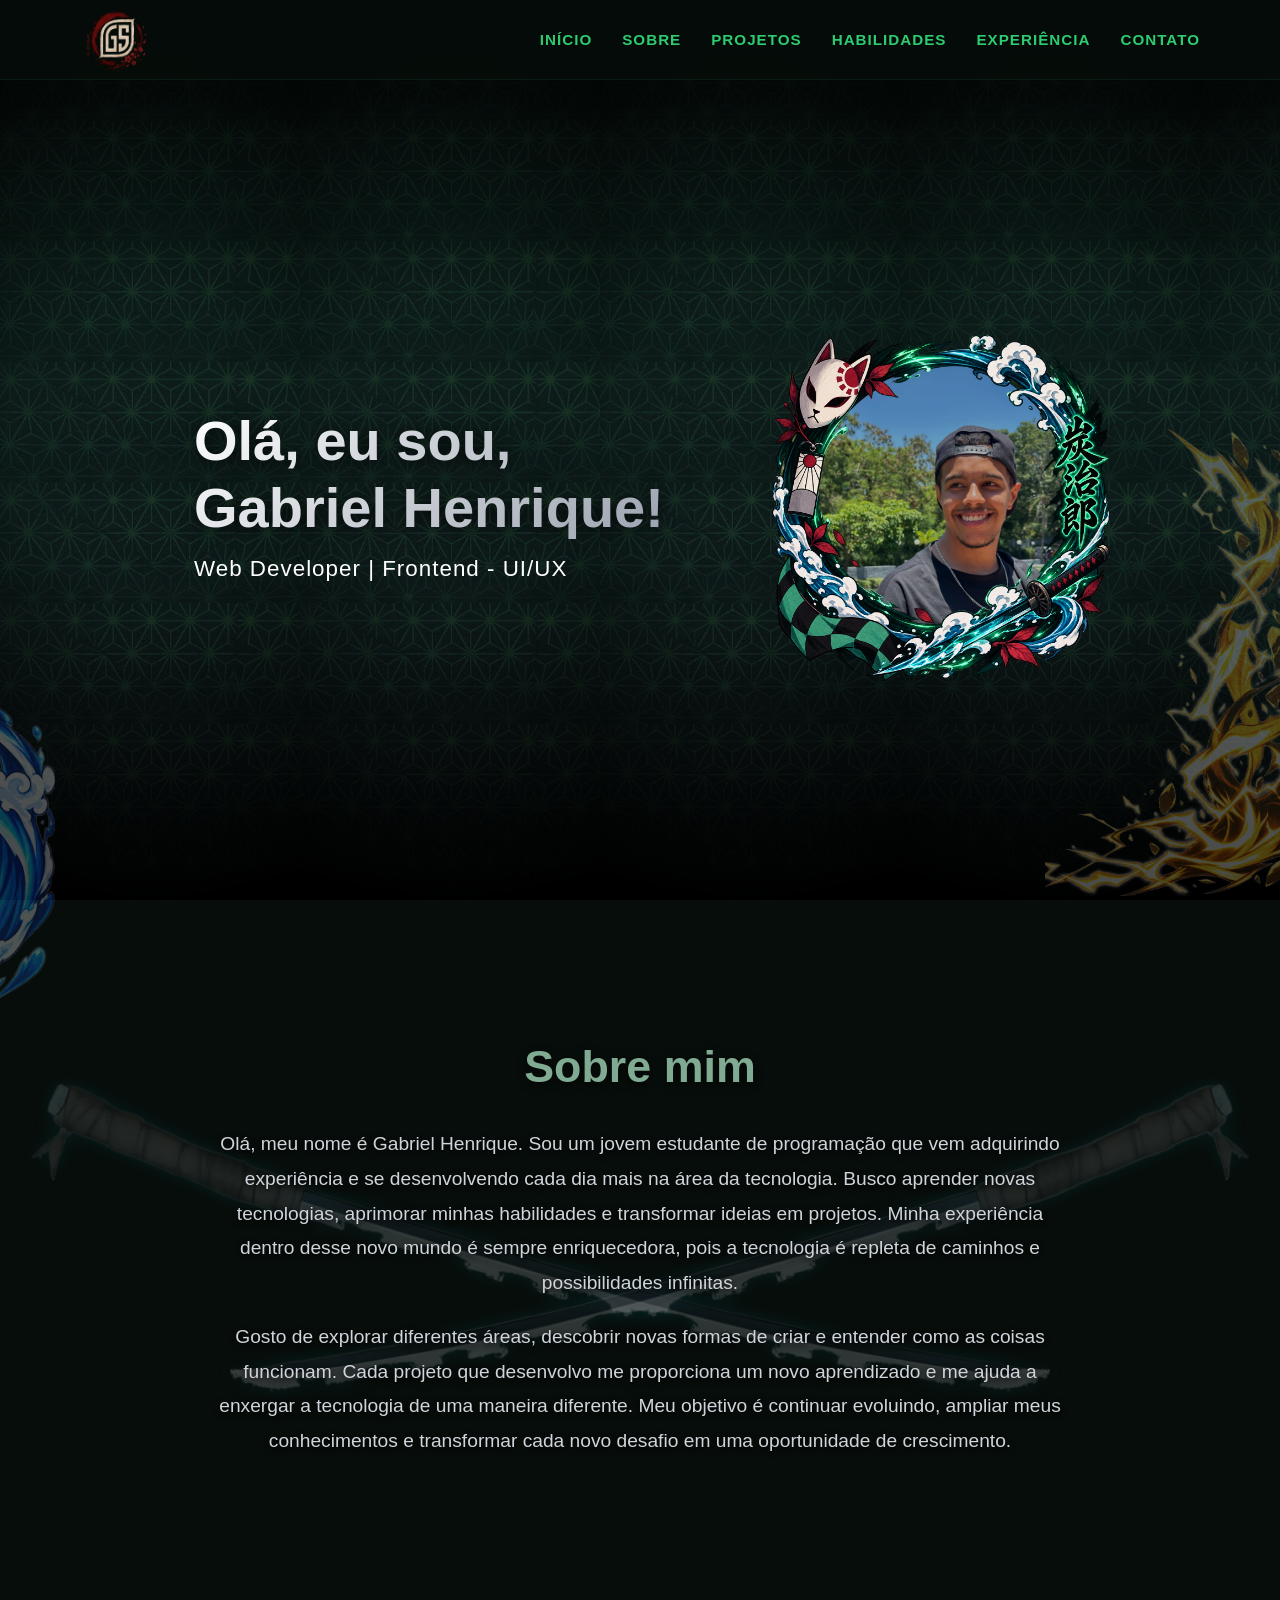
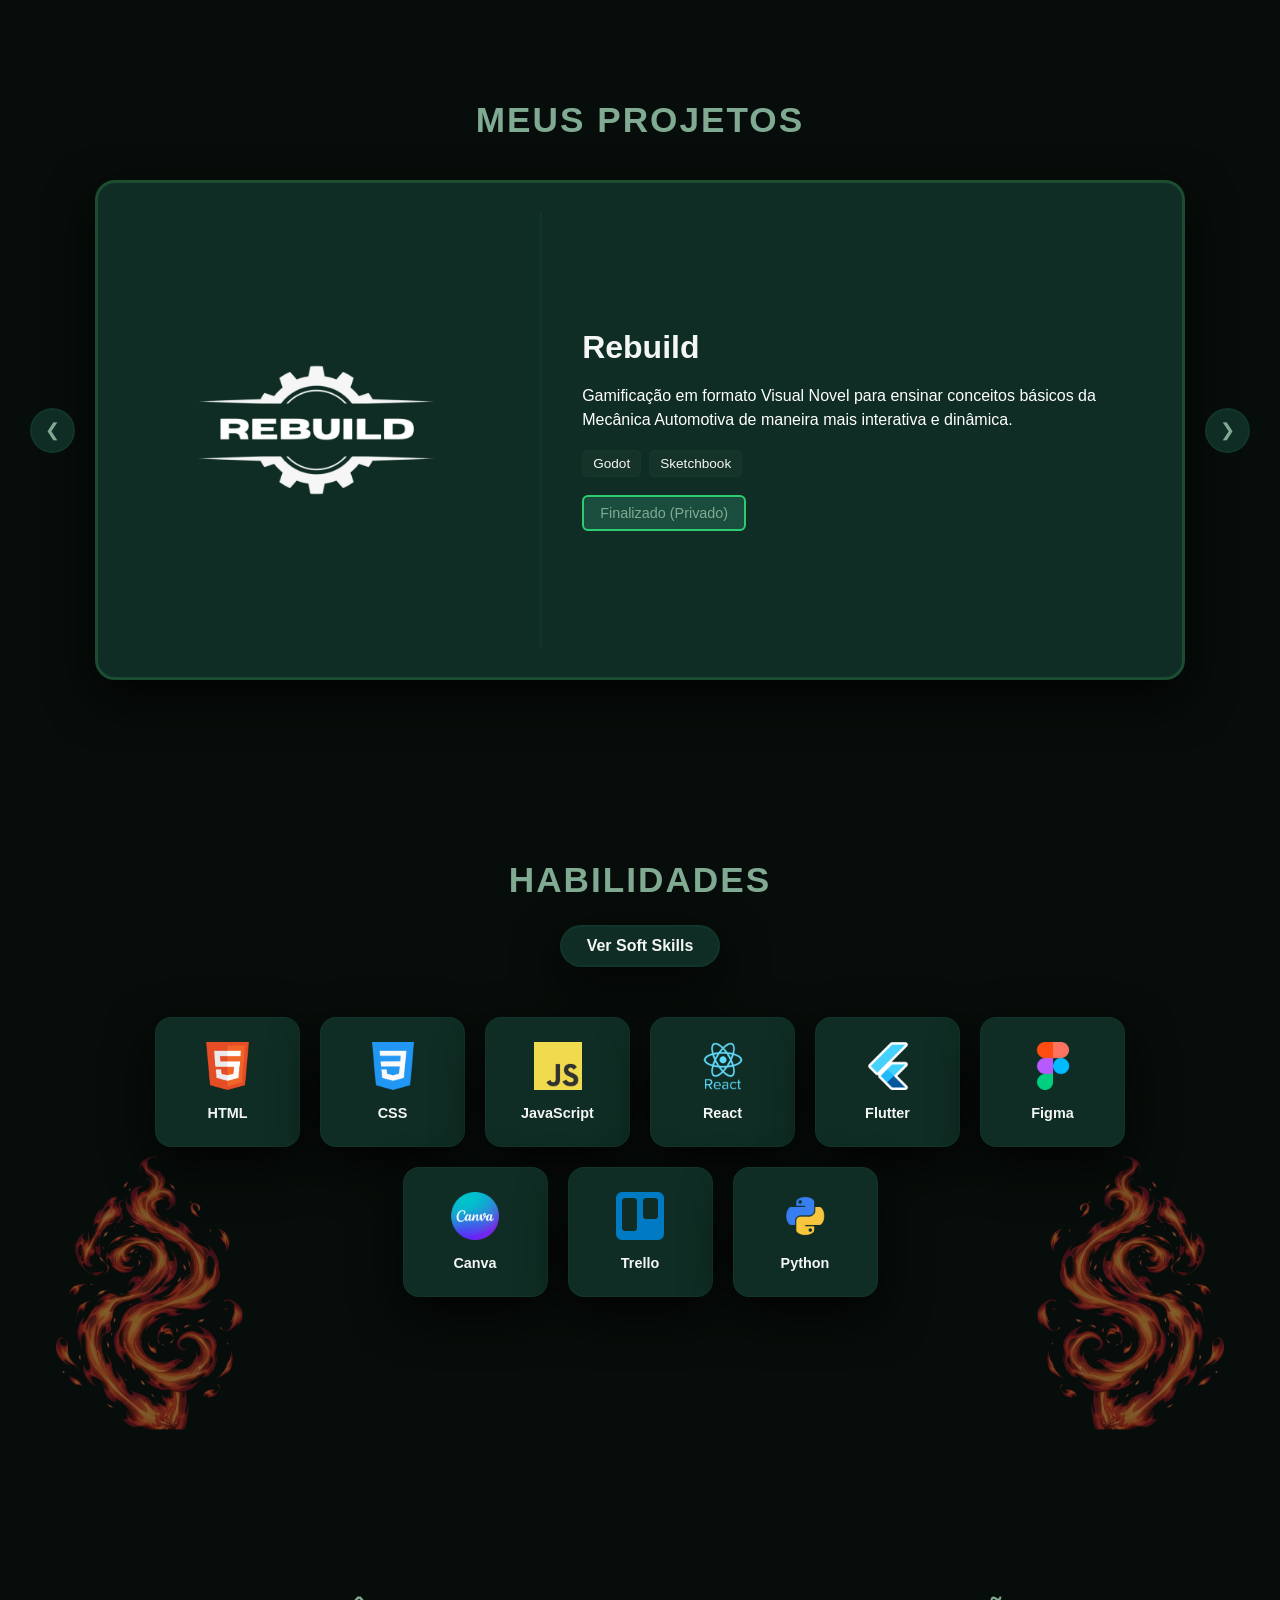
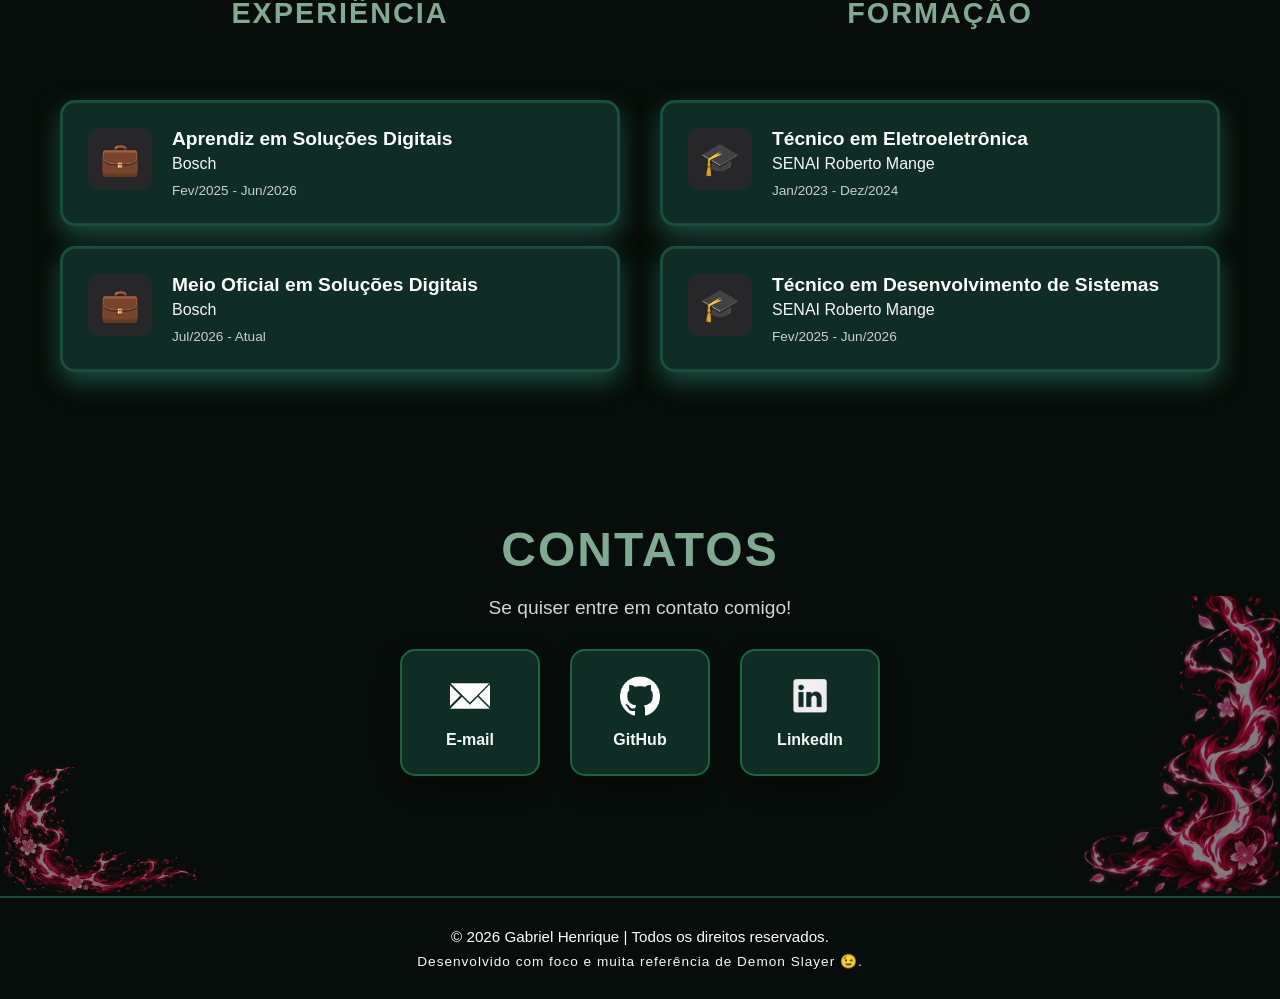
<file: index.html>
<!DOCTYPE html>
<html lang="pt-BR">

<head>
    <meta charset="UTF-8">
    <meta name="viewport" content="width=device-width, initial-scale=1.0">
    <title>Gabriel Santos | Portfólio</title>
    <link rel="stylesheet" href="style.css">
</head>

<body>

    <header class="meu-cabecalho">
        <nav class="barra-nav">
            <a href="#inicio" class="link-logo">
                <img src="assets/logo.png" alt="Logo" class="logo-img">
            </a>

            <button class="menu-hamburguer" id="menu-toggle" aria-label="Abrir Menu">
                <span class="linha"></span>
                <span class="linha"></span>
                <span class="linha"></span>
            </button>

            <ul class="menu-lista" id="menu-lista">
                <li><a href="#inicio">INÍCIO</a></li>
                <li><a href="#sobre">SOBRE</a></li>
                <li><a href="#projetos">PROJETOS</a></li>
                <li><a href="#habilidades">HABILIDADES</a></li>
                <li><a href="#experiencias">EXPERIÊNCIA</a></li>
                <li><a href="#contato">CONTATO</a></li>
            </ul>
        </nav>
    </header>

    <main>

        <!-- SEÇÃO INÍCIO -->
        <section class="inicio" id="inicio">
            <figure class="moldura-foto">
                <img src="assets/fotominha.jpg" alt="Minha foto" class="minha-foto">
                <img src="assets/moldura_img.png" alt="Moldura decorativa" class="moldura">
            </figure>
            
            <img src="assets/respiracao_agua.png" alt="Respiração da água" class="efeito-agua">
            <img src="assets/respiracao_trovao.png" alt="Respiração do Trovão" class="efeito-trovao">
            
            <div class="intro">
                <h1 class="titulo-principal">
                    Olá, eu sou,<br> Gabriel Henrique!
                </h1>
                <p class="cargo">Web Developer | Frontend - UI/UX</p>
                
                
            </div>
        </section>

        <!-- SEÇÃO SOBRE -->
        <section class="sobre" id="sobre">
            <div class="espadas-fundo">
                <img src="assets/inosuke_sword.png" alt="Espada esquerda" class="espada espada-esquerda">
                <img src="assets/inosuke_sword2.png" alt="Espada direita" class="espada espada-direita">
            </div>
 
            <h2>Sobre mim</h2>

            <div class="sobre-conteudo">
                <p> 
                    Olá, meu nome é Gabriel Henrique. Sou um jovem estudante de programação que vem adquirindo experiência e se desenvolvendo cada dia mais na área da tecnologia.
                    Busco aprender novas tecnologias, aprimorar minhas habilidades e transformar ideias em projetos. Minha experiência dentro desse novo mundo é sempre enriquecedora, pois a tecnologia é repleta de caminhos e possibilidades infinitas. 
                </p>

                <p>
                    Gosto de explorar diferentes áreas, descobrir novas formas de criar e entender como as coisas funcionam. Cada projeto que desenvolvo me proporciona um novo aprendizado e me ajuda a enxergar a tecnologia de uma maneira diferente. 
                    Meu objetivo é continuar evoluindo, ampliar meus conhecimentos e transformar cada novo desafio em uma oportunidade de crescimento.
                </p>
            </div>
        </section>

        <!-- SEÇÃO PROJETOS -->
        <section class="projetos" id="projetos">
            <h2>Meus Projetos</h2>

            <div class="carrossel">
                <button class="seta seta-esquerda">❮</button>
                
                <!-- PROJETO 1 -->
                <div class="projeto-card ativo" id="projeto-1">
                    <div class="projeto-imagem">
                        <img src="assets/logo-Rebuild.png" alt="Logo Projeto Rebuild">
                    </div>
                    <div class="projeto-info">
                        <h3>Rebuild</h3>
                        <p>Gamificação em formato Visual Novel para ensinar conceitos básicos da Mecânica Automotiva de maneira mais interativa e dinâmica.</p>
                        <div class="tecnologias">
                            <span>Godot</span>
                            <span>Sketchbook</span>
                        </div>
                        <button class="status-btn privado">Finalizado (Privado)</button>
                    </div>
                </div>

                <!-- PROJETO 2 -->
                <div class="projeto-card" id="projeto-2">
                    <div class="projeto-imagem">
                        <img src="assets/the-last-of-us.png" alt="Logo Projeto The Last of Us">
                    </div>
                    <div class="projeto-info">
                        <h3>The Last of Us</h3>
                        <p>Minigames com dinâmicas no universo de The Last of Us. Sobreviver ao apocalipse nunca foi tão divertido.</p>
                        <div class="tecnologias">
                            <span>React</span>
                            <span>CSS</span>
                            <span>JavaScript</span>
                        </div>
                        <a href="https://github.com/Bielsantzz/The-last-of-us.git" target="_blank" class="status-btn github">Ver no GitHub</a>
                    </div>
                </div>

                <button class="seta seta-direita">❯</button>
            </div>
        </section>

        <!-- HABILIDADES --> 
        <section class="skills-section" id="habilidades">
            
            <h2>Habilidades</h2>
            <button id="btn-toggle-skills" class="skills-toggle-btn">Ver Soft Skills</button>
            
            <div class="skills-wrapper">
                <!-- HARD SKILLS -->
                <div class="skills-bloco" id="bloco-hard">
                    <div class="skills-grid">
                        <div class="skill-item"><img src="assets/html-icon.png" alt="HTML"><span>HTML</span></div>
                        <div class="skill-item"><img src="assets/css-icon.png" alt="CSS"><span>CSS</span></div>
                        <div class="skill-item"><img src="assets/js-icon.png" alt="JavaScript"><span>JavaScript</span></div>
                        <div class="skill-item"><img src="assets/react.png" alt="React"><span>React</span></div>
                        <div class="skill-item"><img src="assets/flutter-icon.png" alt="Flutter"><span>Flutter</span></div>
                        <div class="skill-item"><img src="assets/figma-icon.png" alt="Figma"><span>Figma</span></div>
                        <div class="skill-item"><img src="assets/canva-icon.png" alt="Canva"><span>Canva</span></div>
                        <div class="skill-item"><img src="assets/Trello.png" alt="Trello"><span>Trello</span></div>
                        <div class="skill-item"><img src="assets/python-icon.png" alt="Python"><span>Python</span></div>
                    </div>
                </div>

                <!-- SOFT SKILLS -->   
                <div class="skills-bloco hidden" id="bloco-soft">
                    <div class="skills-grid">
                        <div class="skill-item"><img src="assets/equipe.png" alt="Trabalho em Equipe"><span>Trabalho em Equipe</span></div>
                        <div class="skill-item"><img src="assets/comunicacao.png" alt="Comunicação"><span>Comunicação</span></div>            
                        <div class="skill-item"><img src="assets/resiliencia.png" alt="Resiliência"><span>Resiliência</span></div>
                        <div class="skill-item"><img src="assets/pensamento.png" alt="Pensamento"><span>Pensamento Crítico</span></div>
                   </div>
                </div>
            </div>

            <img src="assets/hinokami.png" alt="hinokami Esquerdo" class="hinokami-decor-left">
            <img src="assets/hinokami.png" alt="hinokami Direito" class="hinokami-decor-right">
        </section>
        
        <!-- EXPERIÊNCIA E FORMAÇÃO -->
        <section class="curriculo-section" id="experiencias">
            <div class="curriculo-container">
                <div class="curriculo-coluna">
                    <h2>Experiência</h2>
                    
                    <div class="curriculo-card">
                        <div class="card-icon">💼</div>
                        <div class="card-info">
                            <h3>Aprendiz em Soluções Digitais</h3>
                            <p class="empresa">Bosch</p>
                            <span class="periodo">Fev/2025 - Jun/2026</span>
                        </div>
                    </div>
                    
                    <div class="curriculo-card">
                        <div class="card-icon">💼</div>
                        <div class="card-info">
                            <h3>Meio Oficial em Soluções Digitais</h3>
                            <p class="empresa">Bosch</p>
                            <span class="periodo">Jul/2026 - Atual</span>
                        </div>
                    </div>
                </div>
                
                <div class="curriculo-coluna">
                    <h2>Formação</h2>
                    
                    <div class="curriculo-card">
                        <div class="card-icon">🎓</div>
                        <div class="card-info">
                            <h3>Técnico em Eletroeletrônica</h3>
                            <p class="empresa">SENAI Roberto Mange</p>
                            <span class="periodo">Jan/2023 - Dez/2024</span>
                        </div>
                    </div>
                    
                    <div class="curriculo-card">
                        <div class="card-icon">🎓</div>
                        <div class="card-info">
                            <h3>Técnico em Desenvolvimento de Sistemas</h3>
                            <p class="empresa">SENAI Roberto Mange</p>
                            <span class="periodo">Fev/2025 - Jun/2026</span>
                        </div>
                    </div>
                </div>
            </div>
        </section>

        <!-- CONTATO -->
        <section class="contato-section" id="contato">
            <h2>Contatos</h2>
            <p>Se quiser entre em contato comigo!</p>
            
            <div class="contato-links">
                <a href="mailto:seu-email@exemplo.com" class="contato-card-social">
                    <img src="assets/email-icon.png" alt="E-mail"><span>E-mail</span>
                </a>

                <a href="https://github.com/Bielsantzz" target="_blank" class="contato-card-social">
                    <img src="assets/github-icon.png" alt="GitHub"><span>GitHub</span>
                </a>
                
                <a href="https://linkedin.com" target="_blank" class="contato-card-social">
                    <img src="assets/linkedin-icon.png" alt="LinkedIn"><span>LinkedIn</span>
                </a>
            </div>

            <img src="assets/kekkijutsu.png" alt="Kekkijutsu Esquerdo" class="kekkijutsu-decor-left">
            <img src="assets/kekkijutsu2.png" alt="Kekkijutsu Direito" class="kekkijutsu-decor-right">
        </section>
        
        <footer class="footer-section">
            <div class="footer-content">
                <p>&copy; 2026 Gabriel Henrique | Todos os direitos reservados.</p>
                <p class="footer-tema">Desenvolvido com foco e muita referência de Demon Slayer 😉.</p>
            </div>
        </footer>
        
    </main>
    
    <script src="settings.js"></script>
</body>

</html>
</file>
<file: style.css>
:root{
    --bg: #070d0a;                 
    --surface: rgba(255, 255, 255, 0.03);
    --ink: #f4f6f5;                 
    --muted: #81aa93;              
    --line: rgba(27, 77, 62, 0.25);  
    
    --haori-green: #1b4d3e;        
    --haori-dark: #0f2d24;         
    --green-neon: #2ecc71;         
    --green-glow: rgba(46, 204, 113, 0.35); 
    --shadow: 0 18px 48px rgba(0, 0, 0, 0.8);
    --glow: rgba(46, 204, 113, 0.25);
}



@import url('https://fonts.googleapis.com/css2?family=Montserrat:wght@300;400;500;600;700;800&display=swap');

* {
    margin: 0;
    padding: 0;
    box-sizing: border-box;
    font-family: 'Montserrat', sans-serif;
}

main{
    position: relative;
    overflow-x: hidden;
}

html {
    scroll-behavior: smooth;
    width: 100%;
    overflow-x: hidden;
}

body {
    background-color: var(--bg);
    background-image: 
        radial-gradient(circle at center, transparent 30%, rgb(0, 0, 0) 95%),
        linear-gradient(rgba(21, 102, 62, 0.192), rgba(31, 94, 62, 0.082)), 
        url('assets/haori.jpg'); 
    background-repeat: repeat;    
    background-size: 300px;       
    background-attachment: fixed; 
    color: var(--ink);
    width: 100%;
}

/* ==============================
   NAVBAR
================================= */

.meu-cabecalho {
    position: fixed;
    top: 0;
    left: 0;
    width: 100%;
    height: 80px;
    background: rgba(7, 13, 10, 0.85); 
    backdrop-filter: blur(10px);       
    border-bottom: 1px solid var(--line); 
    z-index: 1000;
    display: flex;
    align-items: center;
    box-sizing: border-box;
}

.barra-nav {
    max-width: 1200px;
    width: 100%;
    margin: 0 auto;
    padding: 0 40px;
    display: flex;
    justify-content: space-between;
    align-items: center;
}

.link-logo {
    display: flex;
    align-items: center;
}

.logo-img {
    height: 70px;
    width: auto;
    object-fit: contain;
    transition: transform 0.3s ease;
}

.logo-img:hover {
    transform: scale(1.05);
}

.menu-lista {
    list-style: none;
    display: flex;
    gap: 30px;
    margin: 0;
    padding: 0;
}

.menu-lista li a {
    color: var(--green-neon);
    text-decoration: none;
    font-size: 0.95rem;
    font-weight: 600;
    letter-spacing: 1px;
    transition: color 0.3s ease, text-shadow 0.3s ease;
    position: relative;
    padding: 5px 0;
}

.menu-lista li a:hover {
    color: var(--ink);
    text-shadow: 0 0 10px var(--green-neon);
}

.menu-lista li a::after {
    content: '';
    position: absolute;
    bottom: 0;
    left: 0;
    width: 0;
    height: 2px;
    background-color: var(--green-neon);
    transition: width 0.3s ease;
}

.menu-lista li a:hover::after {
    width: 100%;
}

main {
    padding-top: 115px;
}

/* ==============================
   SEÇÃO INÍCIO 
================================= */

.inicio {
    min-height: calc(100vh - 115px);
    width: 100%;
    display: flex;
    align-items: center;
    justify-content: center;
    gap: 8vw;
    padding: 60px 5vw;
    box-sizing: border-box;
    flex-direction: row-reverse;
    text-align: left;
    position: relative;
}

.intro {
    position: relative;
    max-width: 550px;
    animation: surgirDaSombra 1s cubic-bezier(0.16, 1, 0.3, 1) forwards;
}

.inicio h1.titulo-principal {
    position: relative;
    font-size: 3.5rem;
    font-weight: 850;
    line-height: 1.2;
    margin-bottom: 15px;
    text-align: left;
    display: block;
    background: linear-gradient(135deg, #ffffff 0%, #d1d5db 40%, #9ca3af 100%);
    -webkit-background-clip: text;
    -webkit-text-fill-color: transparent;
    filter: drop-shadow(0 2px 8px rgba(0, 0, 0, 0.7));
}

.inicio p.cargo {
    font-size: 1.4rem;
    color: #ffff;
    margin-bottom: 25px;
    text-align: left;
    letter-spacing: 1px;
}

/* ==============================
   MOLDURA DA FOTO E EFEITOS
================================= */

.moldura-foto {
    position: relative;
    width: 320px;
    height: 350px;
    flex-shrink: 0;
    display: flex;
    align-items: center;
    justify-content: center;
    overflow: visible; 
    animation: surgirDaSombra 1.2s cubic-bezier(0.16, 1, 0.3, 1) 0.2s forwards;
    opacity: 0;
}

.minha-foto {
    width: 300px;
    height: 300px;
    border-radius: 50%;
    object-fit: cover;
    position: absolute;
    top: 50%;
    left: 50%;
    transform: translate(-50%, -50%);
    z-index: 2;
}

.moldura {
    width: 350px;
    height: 350px;
    position: absolute;
    top: 0;
    left: 0;
    z-index: 3;
    pointer-events: none;
    object-fit: contain;
}

.efeito-agua {
    position: absolute;
    width: 250px; 
    height: auto;
    top: 70%;
    left: -70px;
    transform: translate(-50%);
    z-index: 1; 
    pointer-events: none;
    opacity: 0.3;   
}

.efeito-trovao {
    position: absolute;
    width: 250px; 
    height: auto;
    top: 40%;
    right: -140px;
    transform: translate(-50%);
    z-index: 1; 
    pointer-events: none;
    opacity: 0.3;   
}


@keyframes surgirDaSombra {
    0% { opacity: 0; transform: translateY(30px) scale(0.95); }
    100% { opacity: 1; transform: translateY(0) scale(1); }
}

/* ==============================
   SEÇÃO SOBRE MIM & ESPADAS
================================= */

.sobre {
    width: 100%;
    min-height: 80vh;
    position: relative;
    display: flex;
    flex-direction: column;
    align-items: center;
    justify-content: center;
    gap: 25px;
    padding: 80px 20px;
    scroll-margin-top: 80px;
}

.sobre h2 {
    font-size: 2.8rem;
    font-weight: 850;
    text-align: center;
    position: relative;
    z-index: 2;
    color: var(--muted);
    filter: drop-shadow(0 2px 4px rgba(0, 0, 0, 0.6));
    margin-bottom: 10px;
}

.sobre-conteudo {
    position: relative;
    max-width: 850px;
    width: 100%;
    text-align: center;
    z-index: 2; 
}

.sobre-conteudo p {
    font-size: 1.2rem;
    color: #d1d5db;
    line-height: 1.8;
    margin-bottom: 20px;
    text-shadow: 0 2px 6px rgba(0, 0, 0, 0.9); 
}

.espadas-fundo {
    position: absolute;
    width: 600px;
    height: 430px;
    top: 50%;
    left: 50%;
    transform: translate(-50%, -50%);
    z-index: 1;
    pointer-events: none;
}

.espada {
    position: absolute;
    width: 500px;
    height: auto;
    top: 50%;
    left: 50%;
    opacity: 0.2;
    pointer-events: none;
    filter: drop-shadow(0 0 10px rgba(10, 153, 189, 0.61)); 
}

.espada-esquerda { transform: translate(-70%, -50%) rotate(-75deg); }
.espada-direita { transform: translate(-30%, -50%) rotate(75deg); }

/* ==============================
   MEUS PROJETOS
================================= */

.projetos {
    width: 100%;
    min-height: 80vh;
    padding: 80px 20px;
    box-sizing: border-box;
    text-align: center;
    position: relative;
}

.projetos h2 {
    font-size: 2.2rem;
    color: var(--muted);
    margin-bottom: 40px;
    font-weight: 700;
    letter-spacing: 2px;
    text-transform: uppercase;
}

.carrossel {
    display: flex;
    justify-content: center;
    align-items: center;
    gap: 20px;
    position: relative;
    max-width: 1300px;
    margin: 0 auto;
    padding: 0 10px;
}

.projeto-card {
    width: 100%;
    height: 500px;
    max-width: 2050px;
    background: var(--haori-dark);
    border: 3px solid #1c4d30; 
    border-radius: 20px;
    padding: 30px;
    box-sizing: border-box;
    display: none; 
    flex-direction: row;
    align-items: center;
    gap: 40px;
    transition: all 0.5s ease-in-out; 
    box-shadow: var(--shadow);
}

.projeto-card:hover {
    border-color: #205341;
    box-shadow: 0 0 25px var(--green-glow);
    transform: translateY(-5px);
}

.projeto-card.ativo {
    display: flex;
    opacity: 1;
    transform: translateX(0) scale(1);
}

.projeto-card.saindo-esquerda {
    display: flex;
    opacity: 0;
    transform: translateX(-30px) scale(0.95);
}

.projeto-card.saindo-direita {
    display: flex;
    opacity: 0;
    transform: translateX(30px) scale(0.95);
}

.projeto-imagem {
    width: 42%;
    height: 100%;
    display: flex;
    justify-content: center;
    align-items: center;
    border-right: 2px solid var(--line);
    border-bottom: none;
    padding-right: 35px;
    padding-bottom: 0;
}

.projeto-imagem img {
    max-width: 100%;
    max-height: 100%;
    object-fit: contain;
}

.projeto-info {
    width: 58%;
    text-align: left;
    display: flex;
    flex-direction: column;
    align-items: flex-start;
    gap: 18px;
}

.projeto-info h3 {
    color: var(--ink);
    font-size: 2rem;
    font-weight: 600;
}

.projeto-info p {
    color: #ffffff;
    font-size: 1rem;
    line-height: 1.5;
    font-weight: 300;
}

.tecnologias {
    display: flex;
    gap: 8px;
    flex-wrap: wrap;
    justify-content: center;
}

.tecnologias span {
    padding: 5px 10px;
    background: var(--surface);
    border: 1px solid var(--line);
    border-radius: 6px;
    color: var(--ink);
    font-size: 0.85rem;
}

.status-btn {
    display: inline-block;
    padding: 8px 16px;
    border-radius: 6px;
    font-size: 0.9rem;
    font-weight: 500;
    text-decoration: none;
    border: none;
    cursor: pointer;
    transition: 0.3s;
    font-family: inherit;
}

.status-btn.privado {
    background: var(--haori-green);
    color: var(--muted);
    border: 2px solid var(--green-neon);
    cursor: default;
}

.status-btn.github {
    background: var(--haori-green);
    color: var(--ink);
    border: 1px solid var(--green-neon);
}

.status-btn.github:hover {
    background: var(--green-neon);
    color: var(--bg);
    box-shadow: 0 0 15px var(--green-glow);
}

.seta {
    width: 45px;
    height: 45px;
    border: 2px solid var(--line);
    border-radius: 50%;
    background: var(--haori-dark);
    color: var(--muted);
    font-size: 18px;
    cursor: pointer;
    transition: 0.3s; 
    display: flex;
    justify-content: center;
    align-items: center;
    flex-shrink: 0;
    z-index: 10;
}

.seta:hover {
    border-color: var(--green-neon);
    color: var(--green-neon);
    box-shadow: 0 0 15px var(--green-glow);
    transform: scale(1.1);
}
/* ==================================
   HABILIDADES
===================================== */

.skills-section {
    position: relative;
    width: 100%;
    max-width: none;
    padding: 100px 20px 160px 20px;
    box-sizing: border-box;
    text-align: center;
    overflow: hidden;
}

.skills-section h2 {
    font-size: 2.2rem;
    color: var(--muted);
    margin-bottom: 25px;
    font-weight: 700;
    letter-spacing: 2px;
    text-transform: uppercase;
    z-index: 1;
    position: relative;
}

.skills-toggle-btn {
    background-color: var(--haori-dark);
    color: var(--ink);
    border: 2px solid var(--line);
    padding: 10px 25px;
    font-size: 1rem;
    font-weight: bold;
    border-radius: 30px;
    cursor: pointer;
    margin-bottom: 50px;
    transition: all 0.3s ease;
    z-index: 1;
    position: relative;
    box-shadow: var(--shadow);
}

.skills-toggle-btn:hover {
    background-color:var(--haori-green);
    border-color: var(--green-neon);
    box-shadow: 0 0 15px var(--green-glow);
}

.skills-wrapper {
    position: relative;
    max-width: 1000px;
    margin: 0 auto;
    z-index: 1;
}

/* Transição suave dos blocos de Hard/Soft Skills */
.skills-bloco {
    opacity: 1;
    transform: translateY(0);
    transition: opacity 0.35s ease, transform 0.35s ease;
}

.skills-bloco.saindo {
    opacity: 0;
    transform: translateY(15px);
}

.skills-bloco.hidden {
    display: none;
    opacity: 0;
    transform: translateY(-15px);
}

.skills-grid {
    display: flex;
    justify-content: center;
    flex-wrap: wrap;
    gap: 20px;
}

.skill-item {
    background-color: var(--haori-dark);
    border: 1px solid var(--line);
    border-radius: 16px;
    padding: 22px 15px;
    width: 145px;
    min-height: 130px;
    display: flex;
    flex-direction: column;
    align-items: center;
    justify-content: center;
    gap: 14px;
    transition: all 0.3s ease;
    box-shadow: var(--shadow);

}

.skill-item:hover {
    transform: translateY(-6px);
    border-color: var(--green-neon);
    box-shadow: 0 8px 25px var(--green-glow);
    background-color: rgba(15, 45, 36, 0.8);
}

.skill-item img {
    width: 48px;
    height: 48px;
    object-fit: contain;
    transition: trasform 0.3s ease;
}

.skill-item:hover img {
    transform: scale(1.1);
}

.skill-item span {
    font-size: 0.9rem; 
    font-weight: 600;
    color: var(--ink);
    text-align: center;
    line-height: 1.3;
}

.hinokami-decor-left,
.hinokami-decor-right {
    position: absolute;
    bottom: 10px;
    top: auto;
    width: 300px;
    opacity: 0.5;
    pointer-events: none;
    z-index: 0;
}

.hinokami-decor-left {
    left: 0;             
    transform: scaleX(-1);
}

.hinokami-decor-right {
    right: 0;            
    transform: none;
}

/* ==================================
   EXPERIÊNCIA E FORMAÇÃO (CURRÍCULO)
===================================== */

.curriculo-section {
    width: 100%;
    max-width: 1200px;
    margin: 40px auto 0 auto; 
    padding: 100px 20px 80px 20px;
    box-sizing: border-box;
}

.curriculo-section h2 {
    font-size: 1.8rem;
    color: var(--muted);
    margin-bottom: 50px;
    font-weight: 700;
    letter-spacing: 2px;
    text-transform: uppercase;
    text-align: center;
}

.curriculo-container {
    display: grid;
    grid-template-columns: repeat(auto-fit, minmax(300px, 1fr));
    gap: 40px;
}

.curriculo-coluna {
    display: flex;
    flex-direction: column;
    gap: 20px;
}

.curriculo-card {
    background: var(--haori-dark);
    border: 3px solid var(--haori-green);
    border-radius: 15px;
    padding: 25px;
    display: flex;
    align-items: flex-start;
    gap: 20px;
    transition: 0.3s ease;
    box-shadow: 0 10px 25px var(--haori-green);
}

.curriculo-card:hover {
    border-color: var(--muted);
    transform: translateY(-3px);
}

.card-icon {
    font-size: 2rem;
    background: #27272a;
    padding: 12px;
    border-radius: 12px;
    display: flex;
    align-items: center;
    justify-content: center;
}

.card-info {
    display: flex;
    flex-direction: column;
    gap: 5px;
}

.card-info h3 {
    color: #ffffff;
    font-size: 1.2rem;
    font-weight: 600;
}

.card-info .empresa {
    color: var(--ink);
    font-size: 1rem;
    font-weight: 500;
}

.card-info .periodo {
    color: #ccccd4;
    font-size: 0.85rem;
    margin-top: 5px;
}

/* ==============================
   CONTATOS
================================= */

.contato-section {
    width: 100%;
    max-width: none;
    margin: 60px auto 0 auto; 
    padding: 10px 20px 60px 20px;
    box-sizing: border-box;
    text-align: center;
    position: relative;
}

.contato-section h2 {
    font-size: 3rem;
    color: var(--muted);
    margin-bottom: 20px;
    font-weight: 700;
    letter-spacing: 2px;
    text-transform: uppercase;
}

.contato-section p {
    color: #d1d5db;
    font-size: 1.2rem;
    margin-bottom: 30px;
}

.contato-links {
    display: flex;
    justify-content: center;
    gap: 30px;
    flex-wrap: wrap;
}

.contato-card-social {
    background: var(--haori-dark);
    border: 2px solid var(--green-glow);
    border-radius: 15px;
    padding: 25px 35px;
    display: flex;
    flex-direction: column;
    align-items: center;
    gap: 15px;
    text-decoration: none;
    transition: 0.3s ease;
    box-shadow: 0 10px 25px rgba(0, 0, 0, 0.3);
    min-width: 140px;
}

.contato-card-social:hover {
    border-color: var(--green-neon);
    transform: translateY(-5px);
    box-shadow: 0 15px 35px var(--muted);
}

.contato-card-social img {
    width: 40px;
    height: 40px;
    object-fit: contain;
}

.contato-card-social span {
    color: var(--ink);
    font-size: 1rem;
    font-weight: 600;
}

/* ==============================
   RODAPÉ (FOOTER)
================================= */

.footer-section {
    width: 100%;
    background-color: var(--bg);
    border-top: 2px solid var(--haori-green);
    padding: 30px 20px;
    text-align: center;
    box-sizing: border-box;
    margin-top: 60px;
}

.footer-content {
    max-width: 1200px;
    margin: 0 auto;
    display: flex;
    flex-direction: column;
    gap: 8px;
}

.footer-section p {
    color: #fdfdff;
    font-size: 0.95rem;
}

.footer-tema {
    color: #fcf7f7 !important;
    font-size: 0.85rem !important;
    font-weight: 500;
    letter-spacing: 1px;
}

/* ==============================
   DECORAÇÃO FINAL
================================= */

.kekkijutsu-decor-left,
.kekkijutsu-decor-right {
    position: absolute;
    bottom: -60px;         
    top: auto;
    transform: none;
    width: 200px;
    opacity: 0.5;
    pointer-events: none;
    z-index: 0;
}

.kekkijutsu-decor-left {
    left: 0;               
}
.kekkijutsu-decor-right {
    right: 0;              
}

/* ==============================
   RESPONSIVIDADE GERAL (TABLETS E CELULARES)
================================= */

/* Estilos do Menu Hambúrguer (Oculto no Desktop) */
.menu-hamburguer {
    display: none;
    background: none;
    border: none;
    cursor: pointer;
    flex-direction: column;
    gap: 5px;
    padding: 5px;
    z-index: 1001;
}

.menu-hamburguer .linha {
    display: block;
    width: 28px;
    height: 3px;
    background-color: var(--green-neon);
    border-radius: 2px;
    transition: 0.3s;
}

/* Telas menores que 900px (Tablets e Celulares) */
@media (max-width: 900px) {
    .menu-hamburguer {
        display: flex;
    }

    .barra-nav {
        padding: 0 20px;
    }

    .menu-lista {
        position: fixed;
        top: 0;
        right: -100%;
        width: 75%;
        height: 100vh;
        background-color: rgba(7, 13, 10, 0.95);
        backdrop-filter: blur(12px);
        flex-direction: column;
        justify-content: center;
        align-items: center;
        gap: 25px;
        transition: right 0.4s ease-in-out;
        z-index: 1000;
        box-shadow: -10px 0 30px rgba(0, 0, 0, 0.8);
    }

    /* Classe ativada pelo JavaScript */
    .menu-lista.active {
        right: 0;
    }

    /* Animação do ícone virando X */
    .menu-hamburguer.active .linha:nth-child(1) {
        transform: translateY(8px) rotate(45deg);
    }
    .menu-hamburguer.active .linha:nth-child(2) {
        opacity: 0;
    }
    .menu-hamburguer.active .linha:nth-child(3) {
        transform: translateY(-8px) rotate(-45deg);
    }

    /* Seção Início */
    .inicio {
        flex-direction: column-reverse;
        gap: 30px;
        padding: 40px 20px;
        text-align: center;
    }

    .inicio h1.titulo-principal,
    .inicio p.cargo {
        text-align: center;
    }

    .inicio h1.titulo-principal {
        font-size: 2.2rem;
    }

    .intro {
        display: flex;
        flex-direction: column;
        align-items: center;
    }

    /* Oculta imagens decorativas e pesadas no mobile */
    .efeito-agua, 
    .efeito-trovao, 
    .espadas-fundo, 
    .hinokami-decor-left, 
    .hinokami-decor-right, 
    .kekkijutsu-decor-left, 
    .kekkijutsu-decor-right {
        display: none !important;
    }

    /* Sobre Mim */
    .sobre-conteudo p {
        font-size: 1rem;
        padding: 0 10px;
    }

    /* Projetos e Carrossel */
    .carrossel {
        width: 100%;
        padding: 0 10px;
        gap: 5px;
        box-sizing: border-box;
    }

    /* Projetos e Carrossel */
    .projeto-card {
        max-width: 92% !important;
        max-width: 100% !important;
        flex-direction: column;
        height: auto;
        padding: 20px;
        gap: 20px;
    }

    .projeto-imagem {
        width: 100%;
        height: 160px;
        border-right: none;
        border-bottom: 2px solid var(--line);
        padding-right: 0;
        padding-bottom: 15px;
    }

    .projeto-info {
        width: 100%;
        align-items: center;
        text-align: center;
    }

    .projeto-info h3 {
        font-size: 1.4rem;
    }

    .seta {
        width: 35px;
        height: 35px;
        font-size: 14px;
        position: absolute;
        z-index: 20;
    }

    .seta-esquerda {
        left: 2px;
    }

    .seta-direita {
        right: 2px;
    }

    .skills-grid {
        gap: 12px;
    }

    .skill-item {
        width: 110px;
        min-height: 110px;
        padding: 15px 10px;
    }

    /* Currículo e Contatos */
    .curriculo-container {
        grid-template-columns: 1fr;
        justify-items: center; 
    }

    .curriculo-card {
        width: 100% !important;
        max-width: 280px !important;
        box-sizing: border-box;
    }

    .contato-links {
        flex-direction: column;
        align-items: center;
        gap: 15px;
    }

    .contato-card-social {
        width: 100%;
        max-width: 280px;
    }
}

/* Monitores grandes (acima de 1400px) */
@media (min-width: 1400px) {
    .barra-nav, .carrossel, .curriculo-section {
        max-width: 1400px;
    }
    
    .inicio {
        gap: 12vw;
    }
}
</file>
